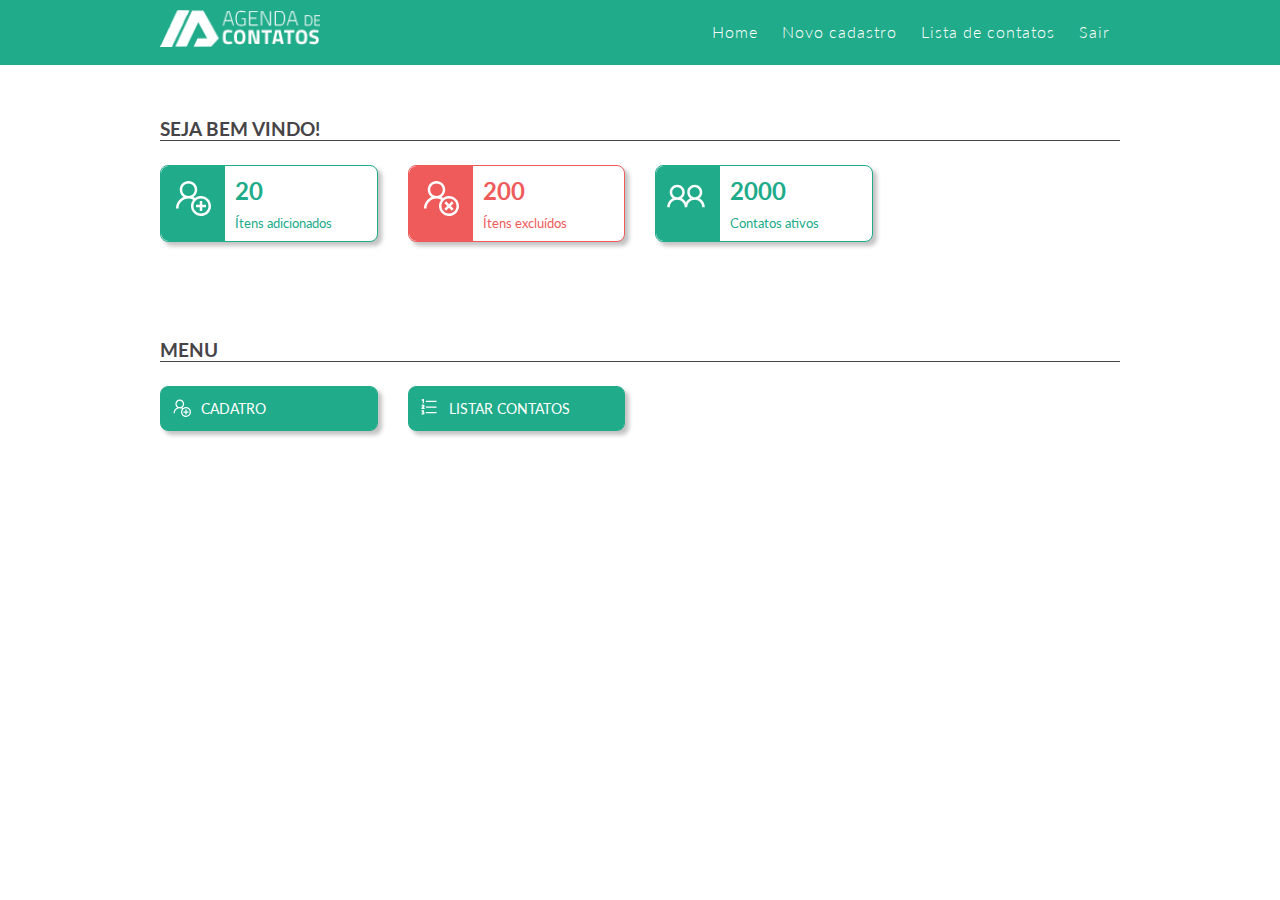
<file: assets/index.html>
<!doctype html>
<html language="pt-br">
	<meta http-equiv="X-UA-Compatible" content="IE=edge">
	<meta charset="utf-8">
	<thead>
		<title>mjailton</title>
		<meta name="viewport" content="width=device-width, initial-scale=1">
		<link rel="stylesheet" href="js/datatables/css/jquery.dataTables.min.css">
		<link rel="stylesheet" href="js/datatables/css/responsive.dataTables.min.css">
		<link rel="stylesheet" href="js/datatables/css/style_dataTable.css">
		<link rel="stylesheet" type="text/css" href="css/auxiliar.css">
		<link rel="stylesheet" href="css/grade.css">
		<link rel="stylesheet" href="css/style.css">
		<!--font icones-->
		<link rel="stylesheet" href="https://use.fontawesome.com/releases/v5.6.3/css/all.css" integrity="sha384-UHRtZLI+pbxtHCWp1t77Bi1L4ZtiqrqD80Kn4Z8NTSRyMA2Fd33n5dQ8lWUE00s/" crossorigin="anonymous">
		
		<script src="js/jquery.min.js"></script>
	</thead>
	<body>
		<header class="topo">
			<div class="conteudo">
				<a href="" class="mobmenu fas fa-bars"></a>
				<a href="index.html" class="logo"><img src="img/logo.png"></a>
				<nav class="menu">
					<ul>
						<li><a href="index.html">Home</a></li>
						<li><a href="cadastro.html">Novo cadastro</a></li>
						<li><a href="lista.html">Lista de contatos</a></li>
						<li><a href="">Sair</a></li>
					</ul>
				</nav>
			</div>
		</header>
		<div class="conteudo">
			<section class="caixa">
				<div class="base-home mt-4 pb-4">
					<div class="grade-home">
					<div class="rows">
						<div class="col-12"><h2 class="titulo">SEJA BEM VINDO!</h2></div>
						<div class="col-3 mb-3">
							<article class="cx-home">
								<div class="cx-body">
									<i><img src="img/icons8_add-user.svg"></i>
									<div>
										<strong>20</strong>
										<small>Ítens adicionados</small>
									</div>
								</div>
							</article>
						</div>
						<div class="col-3 mb-3">
							<article class="cx-home excluido">
								<div class="cx-body">
									<i><img src="img/icons8_remove-user.svg"></i>
									<div>
										<strong>200</strong>
										<small>Ítens excluídos</small>
									</div>
								</div>
							</article>
						</div>
					
						<div class="col-3 mb-3">
							<article class="cx-home">
								<div class="cx-body">
									<i><img src="img/icons8_group.svg"></i>
									<div>
									<strong>2000</strong>
									<small>Contatos ativos</small>
									</div>
								</div>
							</article>
						</div>
						<div class="col-12 mt-5 pt-4"><h2 class="titulo">MENU</h2></div>
						<div class="col-3 mb-3">
							<article class="cx-home">
								<a href="cadastro.html" class="btn cx-body">
									<i><img src="img/icons8_add-user.svg"></i>
									<div>cadatro</div>
								</a>
							</article>
						</div>
						<div class="col-3 mb-3">
							<article class="cx-home">
								<a href="lista.html" class="btn cx-body">
									<i><img src="img/icons8_numbered-list.svg"></i>
									<div>Listar contatos</div>
								</a>
							</article>
						</div>
					</div>
					</div>
					
				</div>
			</section>
		</div>
		
	<!---->
		<script src="js/jquery-ui.js"></script>
		<script src="js/datatables/js/jquery.dataTables.min.js"></script>
		<script src="js/datatables/js/dataTables.responsive.min.js"></script>
		<script src="js/js.js"></script>
		<script src="js/componentes/js_modal.js"></script>
		<script src="js/componentes/js_data_table.js"></script>
	</body>
</html>
</file>
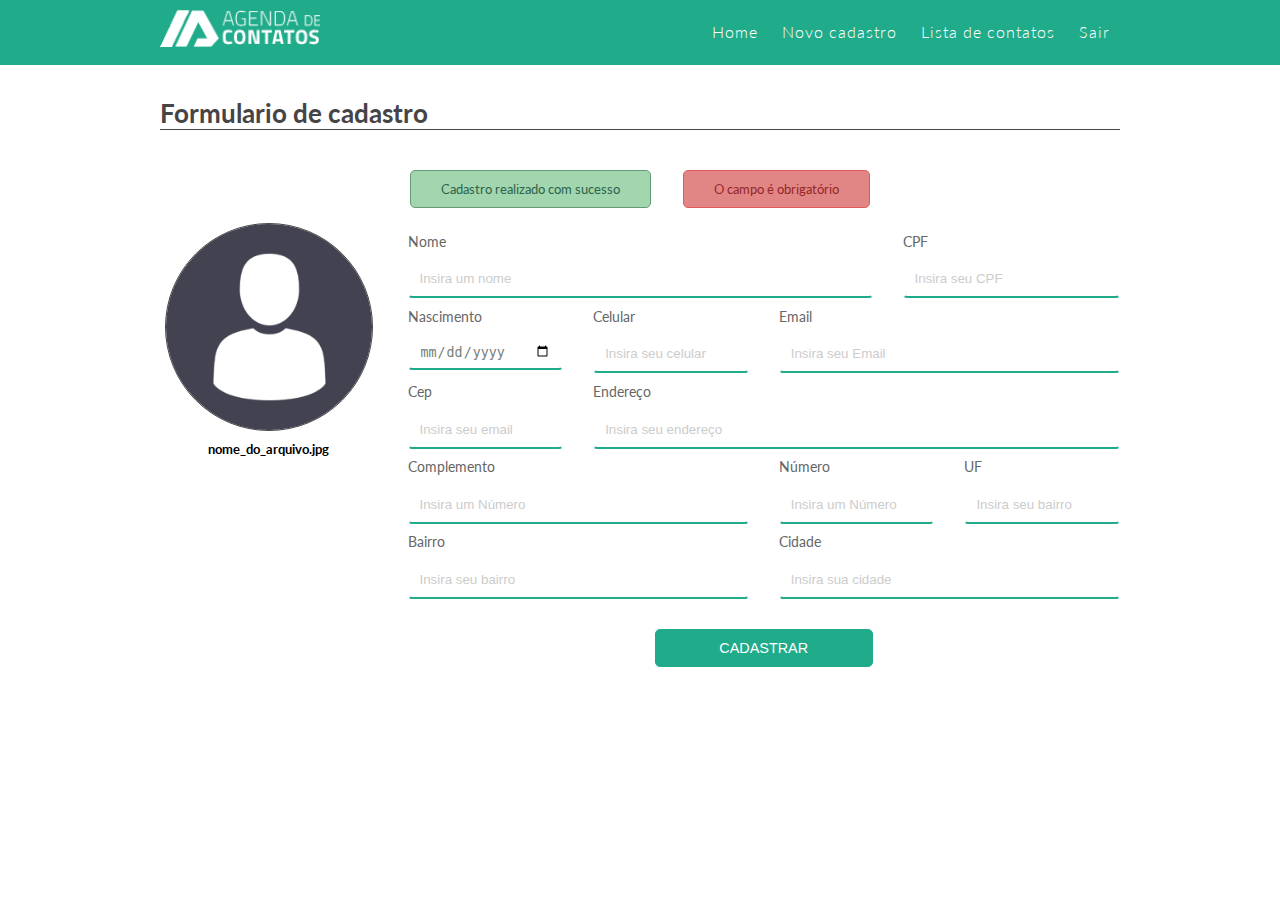
<file: assets/cadastro.html>
<!doctype html>
<html language="pt-br">
	<meta http-equiv="X-UA-Compatible" content="IE=edge">
	<meta charset="utf-8">
	<thead>
		<title>mjailton</title>
		<meta name="viewport" content="width=device-width, initial-scale=1">
		<link rel="stylesheet" href="js/datatables/css/jquery.dataTables.min.css">
		<link rel="stylesheet" href="js/datatables/css/responsive.dataTables.min.css">
		<link rel="stylesheet" href="js/datatables/css/style_dataTable.css">
		<link rel="stylesheet" type="text/css" href="css/auxiliar.css">
		<link rel="stylesheet" href="css/grade.css">
		<link rel="stylesheet" href="css/style.css">
		<!--font icones-->
		<link rel="stylesheet" href="https://use.fontawesome.com/releases/v5.6.3/css/all.css" integrity="sha384-UHRtZLI+pbxtHCWp1t77Bi1L4ZtiqrqD80Kn4Z8NTSRyMA2Fd33n5dQ8lWUE00s/" crossorigin="anonymous">
		
		<script src="js/jquery.min.js"></script>
	</thead>
	<body>
		<header class="topo">
			<div class="conteudo">
				<a href="" class="mobmenu fas fa-bars"></a>
				<a href="index.html" class="logo"><img src="img/logo.png"></a>
				<nav class="menu">
					<ul>
						<li><a href="index.html">Home</a></li>
						<li><a href="cadastro.html">Novo cadastro</a></li>
						<li><a href="lista.html">Lista de contatos</a></li>
						<li><a href="">Sair</a></li>
					</ul>
				</nav>
			</div>
		</header>
		
		<div class="conteudo">
			<section class="mt-4">
				<div class="titulo h5 mb-0"><h2>Formulario de cadastro</h2></div>
				<div class="base-form">
					<div class="caixa-form">
						<form action="" method="POST">				
							<div class="rows">
								<div class="col-12 d-flex text-justify-center">
									<span href="" class="msg msg-verde mx-3"><i class="fas fa-check"></i> Cadastro realizado com sucesso <a href="javascrip:;" onclick="fecharMsg()" class="fas fa-times float-right"></a></span>
									<span href="" class="msg msg-vermelho mx-3"><i class="fas fa-exclamation-triangle"></i> O campo é obrigatório <a href="javascript:;" onclick="fecharMsg()" class="fas fa-times float-right"></a></span>
				
								</div>				
							</div>				
							<div class="rows msg-form">	
							  <div class="col-3 position-relative">									
									<img src="img/img-usuario.png" class="img-fluido foto">
									<div  class="foto-file">
										<input type="file" id="editarFoto"><label for="editarFoto"><span>Editar foto</span></label>
									</div>
									<small class="d-block text-center pt-1 pb-2"><b>nome_do_arquivo.jpg</b></small>
								</div>
								
								<div class="col-9">
								<div class="rows">
									<div class="col-8">
										<label>Nome</label>
										<input name="cliente" value="" type="text" placeholder="Insira um nome" class="form-campo">
									</div>
								<div class="col-4">
									<label>CPF</label>
									<input name="cpf" value="" type="text" placeholder="Insira seu CPF" class="form-campo">
								</div>									
									<div class="col-3">
										<label>Nascimento</label>
										<input name="nascimento" value="" type="date" placeholder="Insira seu nascimento" class="form-campo">
									</div>							
													
								<div class="col-3">
									<label>Celular</label>
									<input name="celular" value="" type="text" placeholder="Insira seu celular" class="form-campo">
								</div>
									
									<div class="col-6">
										<label>Email</label>
										<input name="cep" value="" type="text" placeholder="Insira seu Email" class="form-campo">
									</div>
									<div class="col-3">
										<label>Cep</label>
										<input name="cep" value="" type="text" placeholder="Insira seu email" class="form-campo">
									</div>
									
									<div class="col-9">				
										<label>Endereço</label>
										<input name="endereco" value="" type="text" placeholder="Insira seu endereço" class="form-campo">
									</div>
									<div class="col-6">
									<label>Complemento</label>
									<input name="complemento" value="" type="text" placeholder="Insira um Número" class="form-campo">	
								</div>
								<div class="col-3">
									<label>Número</label>
									<input name="numero" value="" type="text" placeholder="Insira um Número" class="form-campo">	
								</div>
								
									<div class="col-3">
										<label>UF</label>
										<input name="bairro" value="" type="text" placeholder="Insira seu bairro" class="form-campo">						
									</div>
								<div class="col-6">
									<label>Bairro</label>
									<input name="bairro" value="" type="text" placeholder="Insira seu bairro" class="form-campo">
								</div>
									
								<div class="col-6">
									<label>Cidade</label>
									<input name="cidade" value="" type="text" placeholder="Insira sua cidade" class="form-campo">	
								</div>		
														
																
								
								<div class="col-4 m-auto">
									<input type="hidden" name="id_cliente" value="" />
									<input type="submit" value="Cadastrar" class="btn btn-verde width-100">
								</div>
								
								</div>
								</div>
								
						</form>
					</div>
				</div>
				</div>
				</div>
				</div>
		
		<!---->
		<script src="js/jquery-ui.js"></script>
		<script src="js/datatables/js/jquery.dataTables.min.js"></script>
		<script src="js/datatables/js/dataTables.responsive.min.js"></script>
		<script src="js/js.js"></script>
		<script src="js/componentes/js_modal.js"></script>
		<script src="js/componentes/js_data_table.js"></script>
	</body>
</html>
</file>
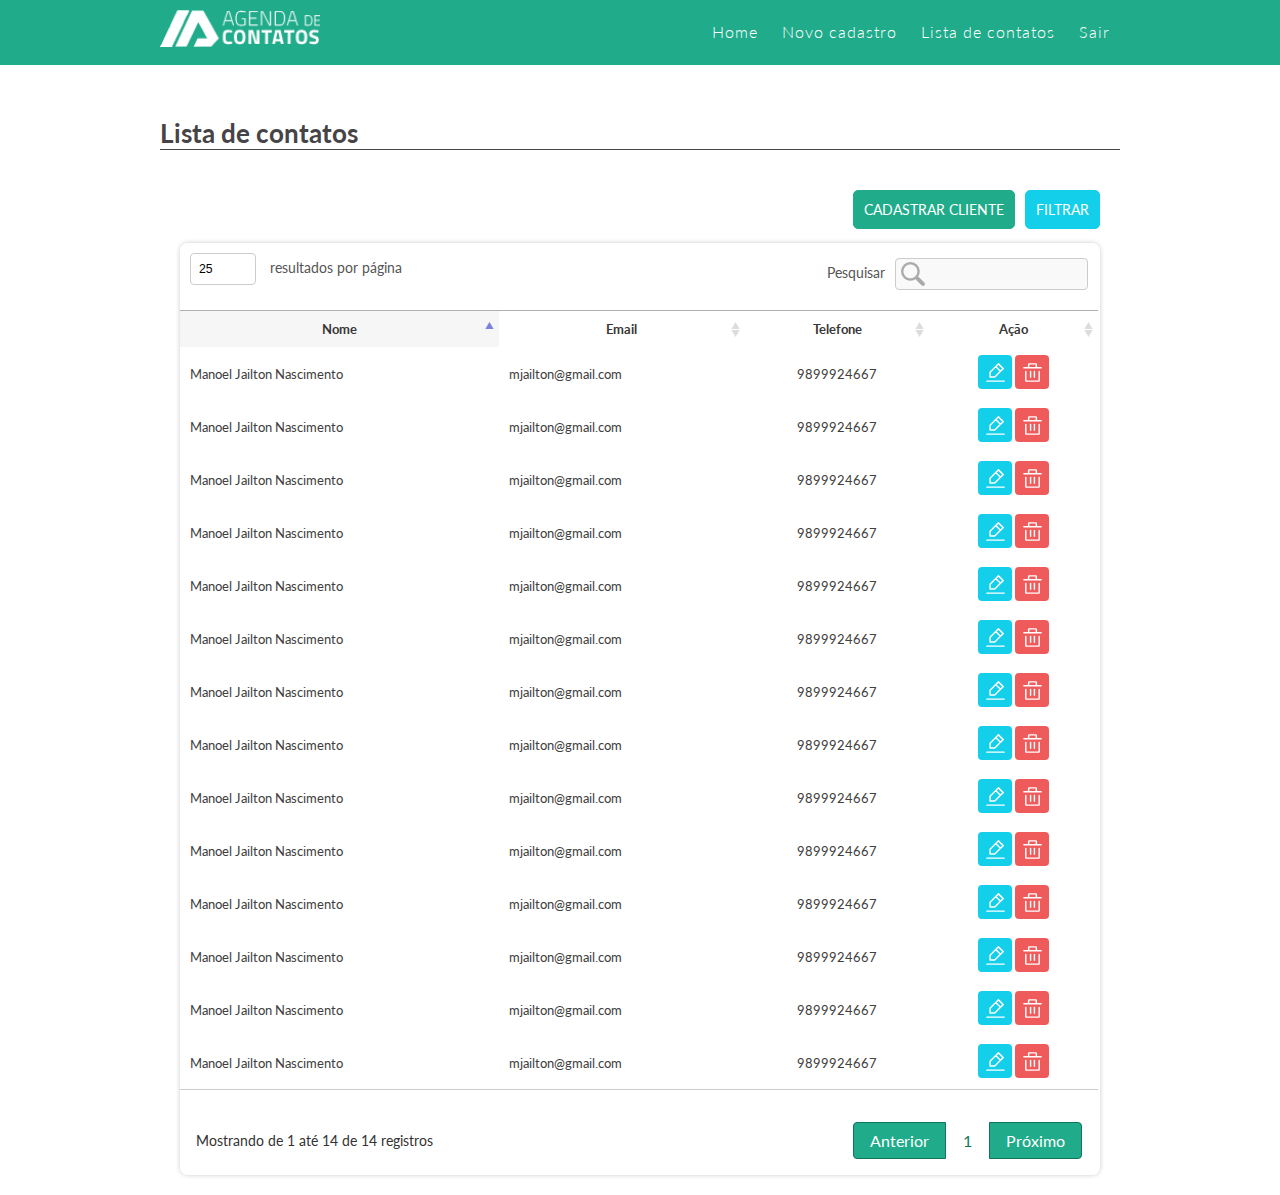
<file: assets/lista.html>
<!doctype html>
<html language="pt-br">
	<meta http-equiv="X-UA-Compatible" content="IE=edge">
	<meta charset="utf-8">
	<thead>
		<title>mjailton</title>
		<meta name="viewport" content="width=device-width, initial-scale=1">
		<link rel="stylesheet" href="js/datatables/css/jquery.dataTables.min.css">
		<link rel="stylesheet" href="js/datatables/css/responsive.dataTables.min.css">
		<link rel="stylesheet" href="js/datatables/css/style_dataTable.css">
		<link rel="stylesheet" type="text/css" href="css/auxiliar.css">
		<link rel="stylesheet" href="css/grade.css">
		<link rel="stylesheet" href="css/style.css">
		<!--font icones-->
		<link rel="stylesheet" href="https://use.fontawesome.com/releases/v5.6.3/css/all.css" integrity="sha384-UHRtZLI+pbxtHCWp1t77Bi1L4ZtiqrqD80Kn4Z8NTSRyMA2Fd33n5dQ8lWUE00s/" crossorigin="anonymous">
		
		<script src="js/jquery.min.js"></script>
	</thead>
	<body>
		<header class="topo">
			<div class="conteudo">
				<a href="" class="mobmenu fas fa-bars"></a>
				<a href="index.html" class="logo"><img src="img/logo.png"></a>
				<nav class="menu">
					<ul>
						<li><a href="index.html">Home</a></li>
						<li><a href="cadastro.html">Novo cadastro</a></li>
						<li><a href="lista.html">Lista de contatos</a></li>
						<li><a href="">Sair</a></li>
					</ul>
				</nav>
			</div>
		</header>
		
		<div class="conteudo">
			<section class="caixa mt-4">
				<div class="titulo h5 mb-0"> <h2>Lista de contatos</h2></div>
				<div class="base-lista">
					<div>
						<div class="text-end d-flex">
							<a href="cadastro.html" class="btn btn-verde d-inline-block mb-2 mx-1"><i class="fas fa fa-plus-circle" aria-hidden="true"></i> Cadastrar cliente</a>
							<a href="" class="btn btn-azul d-inline-block mb-2 filtro"><i class="fas fa fa-filter" aria-hidden="true"></i> Filtrar</a>
						</div>
					</div>
					<div class="lst mostraFiltro" style="">
						<form action="" method="">
						<div class="rows">
								<div class="col-4">
									<select name="txt_id_empresa">
										<option selected>Selecione o valor...</option>
										<option value="1">Código</option>
										<option value="2">Nome</option>
										<option value="3">Email</option>
										<option value="4">Cidade</option>
										<option value="5">Site</option>
										<option value="6">Fone</option>
									</select>
								</div>
								<div class="col-6">
									<input type="text"  name="" placeholder="Valor da pesquisar..." >
								</div>
								<div class="col-2">
									<input type="submit" class="btn btn-azul" value="pesquisar">
								</div>
						</div>
						</form>
					</div>
						
				<div class="tabela-responsiva tabela">
					<table width="100%" border="0" cellspacing="0" cellpadding="0" id="dataTable">
						<thead> 
						  <tr>
							<th align="left">Nome</th>
							<th align="left">Email</th>
							<th align="center">Telefone</th>
							<th align="center">Ação</th>
						  </tr>
						</thead> 
						<tbody>
							<tr>
								<td>Manoel Jailton Nascimento</td>
								<td>mjailton@gmail.com</td>
								<td align="center">9899924667</td>
								<td align="center">
									<a href="formulario.html" class="btn btn-editar" title="Editar"></a>
									<a href="formulario.html" class="btn btn-exlcuir" title="excluir"></a>
								</td>
							</tr>
							<tr>
								<td>Manoel Jailton Nascimento</td>
								<td>mjailton@gmail.com</td>
								<td align="center">9899924667</td>
								<td align="center">
									<a href="formulario.html" class="btn btn-editar" title="Editar"></a>
									<a href="formulario.html" class="btn btn-exlcuir" title="excluir"></a>
								</td>
							</tr>	
							<tr>
								<td>Manoel Jailton Nascimento</td>
								<td>mjailton@gmail.com</td>
								<td align="center">9899924667</td>
								<td align="center">
									<a href="formulario.html" class="btn btn-editar" title="Editar"></a>
									<a href="formulario.html" class="btn btn-exlcuir" title="excluir"></a>
								</td>
							</tr>	
							<tr>
								<td>Manoel Jailton Nascimento</td>
								<td>mjailton@gmail.com</td>
								<td align="center">9899924667</td>
								<td align="center">
									<a href="formulario.html" class="btn btn-editar" title="Editar"></a>
									<a href="formulario.html" class="btn btn-exlcuir" title="excluir"></a>
								</td>
							</tr>	
							<tr>
								<td>Manoel Jailton Nascimento</td>
								<td>mjailton@gmail.com</td>
								<td align="center">9899924667</td>
								<td align="center">
									<a href="formulario.html" class="btn btn-editar" title="Editar"></a>
									<a href="formulario.html" class="btn btn-exlcuir" title="excluir"></a>
								</td>
							</tr>	
							<tr>
								<td>Manoel Jailton Nascimento</td>
								<td>mjailton@gmail.com</td>
								<td align="center">9899924667</td>
								<td align="center">
									<a href="formulario.html" class="btn btn-editar" title="Editar"></a>
									<a href="formulario.html" class="btn btn-exlcuir" title="excluir"></a>
								</td>
							</tr>	
							<tr>
								<td>Manoel Jailton Nascimento</td>
								<td>mjailton@gmail.com</td>
								<td align="center">9899924667</td>
								<td align="center">
									<a href="formulario.html" class="btn btn-editar" title="Editar"></a>
									<a href="formulario.html" class="btn btn-exlcuir" title="excluir"></a>
								</td>
							</tr>	
							<tr>
								<td>Manoel Jailton Nascimento</td>
								<td>mjailton@gmail.com</td>
								<td align="center">9899924667</td>
								<td align="center">
									<a href="formulario.html" class="btn btn-editar" title="Editar"></a>
									<a href="formulario.html" class="btn btn-exlcuir" title="excluir"></a>
								</td>
							</tr>	
							<tr>
								<td>Manoel Jailton Nascimento</td>
								<td>mjailton@gmail.com</td>
								<td align="center">9899924667</td>
								<td align="center">
									<a href="formulario.html" class="btn btn-editar" title="Editar"></a>
									<a href="formulario.html" class="btn btn-exlcuir" title="excluir"></a>
								</td>
							</tr>	
							<tr>
								<td>Manoel Jailton Nascimento</td>
								<td>mjailton@gmail.com</td>
								<td align="center">9899924667</td>
								<td align="center">
									<a href="formulario.html" class="btn btn-editar" title="Editar"></a>
									<a href="formulario.html" class="btn btn-exlcuir" title="excluir"></a>
								</td>
							</tr>	
							<tr>
								<td>Manoel Jailton Nascimento</td>
								<td>mjailton@gmail.com</td>
								<td align="center">9899924667</td>
								<td align="center">
									<a href="formulario.html" class="btn btn-editar" title="Editar"></a>
									<a href="formulario.html" class="btn btn-exlcuir" title="excluir"></a>
								</td>
							</tr>	
							<tr>
								<td>Manoel Jailton Nascimento</td>
								<td>mjailton@gmail.com</td>
								<td align="center">9899924667</td>
								<td align="center">
									<a href="formulario.html" class="btn btn-editar" title="Editar"></a>
									<a href="formulario.html" class="btn btn-exlcuir" title="excluir"></a>
								</td>
							</tr>	
							<tr>
								<td>Manoel Jailton Nascimento</td>
								<td>mjailton@gmail.com</td>
								<td align="center">9899924667</td>
								<td align="center">
									<a href="formulario.html" class="btn btn-editar" title="Editar"></a>
									<a href="formulario.html" class="btn btn-exlcuir" title="excluir"></a>
								</td>
							</tr>	
							<tr>
								<td>Manoel Jailton Nascimento</td>
								<td>mjailton@gmail.com</td>
								<td align="center">9899924667</td>
								<td align="center">
									<a href="formulario.html" class="btn btn-editar" title="Editar"></a>
									<a href="formulario.html" class="btn btn-exlcuir" title="excluir"></a>
								</td>
							</tr>					
						</tbody> 
					</table>
					</div>
								
					</div>
				</div>
			</section>
		</div>
		
		<!---->
		<script src="js/jquery-ui.js"></script>
		<script src="js/datatables/js/jquery.dataTables.min.js"></script>
		<script src="js/datatables/js/dataTables.responsive.min.js"></script>
		<script src="js/js.js"></script>
		<script src="js/componentes/js_modal.js"></script>
		<script src="js/componentes/js_data_table.js"></script>
	</body>
</html>
</file>
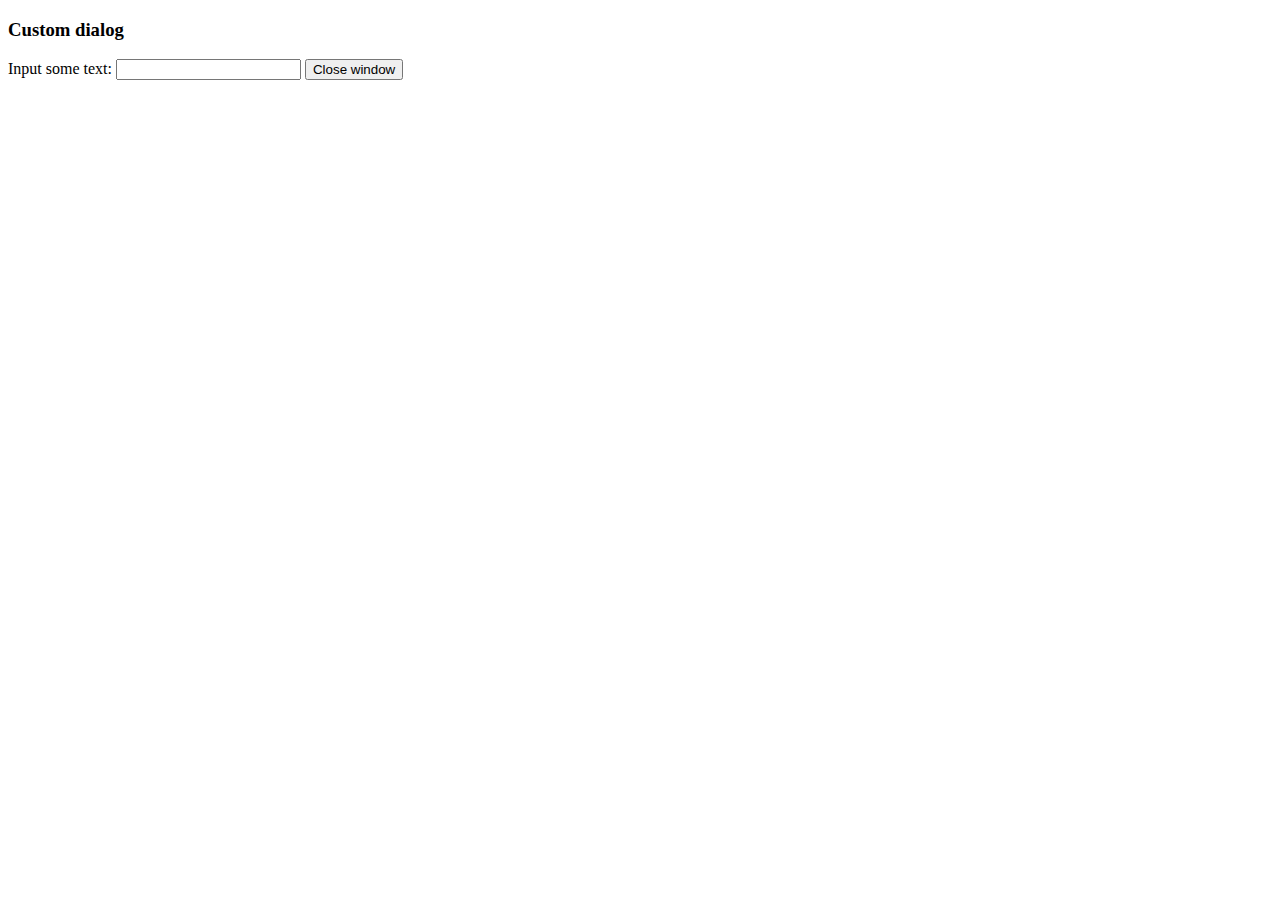
<file: assets/js/tinymce/plugins/example/dialog.html>
<!DOCTYPE html>
<html>
<body>
	<h3>Custom dialog</h3>
	Input some text: <input id="content">
	<button onclick="top.tinymce.activeEditor.windowManager.getWindows()[0].close();">Close window</button>
</body>
</html>
</file>
<file: assets/js/datatables/css/style_dataTable.css>
.dataTables_wrapper {
  width: calc(100% - 2px) !important;
  margin-top:0rem;
  border:solid 1px #ddd;
  border-radius:4px;
  background: linear-gradient(45deg, #f5f2f2, #fff);
}
table.dataTable thead th, table.dataTable tfoot th {
  text-align: center;border-bottom: 1px solid #b0b0b0;border-top: 1px solid #b0b0b0;    color: #393737;
      font-size: .8rem;
}
table.dataTable tfoot th{background-color:#f1f1f1}
.dataTables_length {
	max-width:100%;
  font-size: 0.875em;
  color: #555555 !important;
  margin-bottom: 20px;
   margin-top: 10px;
    margin-left: 10px;
}
.dataTables_length select {
  -webkit-appearance: none;
  -moz-appearance: none;
  appearance: none;
  font-size: 0.875em;
  -webkit-border-radius: 4px;
  -moz-border-radius: 4px;
  border-radius: 4px;
  min-width: 66px !important;
  max-width:100%;
  color: #000000;
  padding: 8px;
  background: #ffffff;
  border: 1px solid #cccccc;
  resize: none;
  outline: none;
  /*background-image: url("../images/selectarrow.png");*/
  background-position: right 15px center;
  background-repeat: no-repeat;
  background-size: auto 20%;
  margin-right: 10px;
}
.dataTables_filter {
	max-width:100%;
  font-size: 0.875em;
  margin-bottom: 20px;
  color: #555555 !important;  
  margin-top: 15px;
  margin-right: 10px;
}
.dataTables_wrapper .dataTables_filter input {
  max-width:100%;
  -webkit-appearance: none;
  -moz-appearance: none;
  appearance: none;
  font-size: 0.875em;
  -webkit-border-radius: 4px;
  -moz-border-radius: 4px;
  border-radius: 4px;
  color: #000000;
  padding: 8px;
  background: #f9f9f9 url(../images/ico-busca.png) no-repeat;
  border: 1px solid #cccccc;
  resize: none;
  outline: none;
  margin-left: 10px;
  padding-left: 25px;
  background-position-x: 5px;
    background-position-y: 3px;
}
/*
table.dataTable.display tbody tr.odd>.sorting_1, table.dataTable.order-column.stripe tbody tr.odd>.sorting_1 {
    background-color: #f1f1f1!important;
}
table.dataTable thead .sorting,table.dataTable thead .sorting_asc {
    background-color: #f1f1f1!important;
}
*/
table.dataTable thead .sorting,table.dataTable thead .sorting_asc{
	font-size:.8rem;
}
table.dataTable tbody th, table.dataTable tbody td {
    padding: 8px 10px;
	font-size:.8rem
}
table.dataTable tbody tr {
    background:#fff
}
table.dataTable tbody tr:nth-of-type(2n+0){
    background:#eee
}


table.dataTable tbody tr.odd>.sorting_1{ background-color: #eeeeee73!important;}
table.dataTable thead .sorting_asc {background-color: #f1f1f1!important;}

table.dataTable tbody th .btn, table.dataTable tbody td .btn {
       padding: 6px 7px!important;
    font-size: .7rem!important;
    border-radius: 4px!important;
}
table.dataTable thead .sorting {
    background-image: url(../images/sort_both.png)!important;
}
.dataTables_wrapper .dataTables_paginate {
    float: right;
    text-align: right;
    padding-top: 1em;
    padding-bottom: 1rem;
    padding-right: 1rem;
}
.dataTables_wrapper .dataTables_info{	
    padding-top: 1.8em;
    padding-bottom: 1rem;
    padding-left: 1rem;
	font-size:.9rem
}
/*pagina��o*/
.dataTables_wrapper .dataTables_paginate .paginate_button.current {
    color: #444 !important;
    border:solid 1px transparent!important;
    background:none!important;
}
.dataTables_wrapper .dataTables_paginate .paginate_button:hover {
    color:#444!important;
    border: 1px solid transparent!important;
    background:#b7bac3!important
}
.dataTables_wrapper .dataTables_paginate .paginate_button.disabled,.dataTables_wrapper .dataTables_paginate .paginate_button
{ background:#eaeaea;   border: 1px solid rgba(0, 0, 0, 0.22)!important;border-radius:0}
.dataTables_wrapper .dataTables_paginate .paginate_button{margin-left:0!important}
.dataTables_wrapper .dataTables_paginate .paginate_button.next{border-radius: 0 4px 4px 0}
.dataTables_wrapper .dataTables_paginate .paginate_button.disabled:first-child{border-radius:4px 0 0 4px}
.dataTables_wrapper .dataTables_paginate .paginate_button.disabled:last-child{border-radius:0 4px 4px 0}
.dataTables_wrapper .dataTables_paginate .paginate_button.previous{border-radius:4px 0 0 4px}
/*.dataTables_wrapper .dataTables_paginate .paginate_button:last-child{border-radius:0 4px 4px 0}*/
.dataTables_wrapper .dataTables_paginate .paginate_button.current:hover{background:none!important;cursor:default}
</file>
<file: assets/css/auxiliar.css>
a{text-decoration:none}
a:hover{text-decoration:none!important}
/*disposição*/
.text-center{text-align:center!important;}
.d-block{display:block!important;}
.d-inline-block{display:inline-block!important;}
.d-none{display:none!important;}
.d-table{display:table!important;}
.d-flex{display:flex!important;}

.align-items-center{align-items: center;}

.float-left{float:left;}
.float-right{float:right;}
.float-none{float:none;}

.text-uppercase{text-transform:uppercase!important}

/*margens*/
.m-auto{margin:0 auto!important;}

.m-5{margin:3rem!important;}
.m-4{margin:2rem!important;}
.m-3{margin:1rem!important;}
.m-2{margin:.9rem!important;}
.m-1{margin:.6rem!important;}
.m-0{margin:0!important;}

.mt-5,.my-5{margin-top:3rem!important;}
.mb-5,.my-5{margin-bottom:3rem!important;}

.mt-4,.my-4{margin-top:2rem!important;}
.mb-4,.my-4{margin-bottom:2rem!important;}

.mt-3,.my-3{margin-top:1rem!important;}
.mb-3,.my-3{margin-bottom:1rem!important;}

.mt-2,.my-2{margin-top:.9rem!important;}
.mb-2,.my-2{margin-bottom:.9rem!important;}

.mt-1,.my-1{margin-top:.6rem!important;}
.mb-1,.my-1{margin-bottom:.6rem!important;}

.mt-0,.my-0{margin-top:0!important;}
.mb-0,.my-0{margin-bottom:0!important;}


.ml-5,.mx-5{margin-left:3rem!important;}
.mr-5,.mx-5{margin-right:3rem!important;}

.ml-4,.mx-4{margin-left:2rem!important;}
.mr-4,.mx-4{margin-right:2rem!important;}

.ml-3,.mx-3{margin-left:1rem!important;}
.mr-3,.mx-3{margin-right:1rem!important;}

.ml-2,.mx-2{margin-left:.9rem!important;}
.mr-2,.mx-2{margin-right:.9rem!important;}

.ml-1,.mx-1{margin-left:.6rem!important;}
.mr-1,.mx-1{margin-right:.6rem!important;}

.ml-0,.mx-0{margin-left:0!important;}
.mr-0,.mx-0{margin-right:0!important;}




/*paddign*/
.p-5{padding:3rem!important}
.p-4{padding:2rem!important;}
.p-3{padding:1rem!important;}
.p-2{padding:.9rem!important;}
.p-1{padding:.6rem!important;}
.p-0{padding:0!important;}

.pt-5,.py-5{padding-top:3rem!important}
.pb-5,.py-5{padding-bottom:3rem!important}

.pt-4,.py-4{padding-top:2rem!important;}
.pb-4,.py-4{padding-bottom:2rem!important;}

.pt-3,.py-3{padding-top:1rem!important;}
.pb-3,.py-3{padding-bottom:1rem!important;}

.pt-2,.py-2{padding-top:.9rem!important;}
.pb-2,.py-2{padding-bottom:.9rem!important;}

.pt-1,.py-1{padding-top:.6rem!important;}
.pb-1,.py-1{padding-bottom:.6rem!important;}

.pb-0,.py-0{padding-bottom:0!important;}
.pt-0,.py-0{padding-top:0!important;}


.pl-5,.px-5{padding-left:3rem!important}
.pr-5,.px-5{padding-right:3rem!important}

.pl-4,.px-4{padding-left:2rem!important;}
.pr-4,.px-4{padding-right:2rem!important;}

.pl-3,.px-3{padding-left:1rem!important;}
.pr-3,.px-3{padding-right:1rem!important;}

.pl-2,.px-2{padding-left:.9rem!important;}
.pr-2,.px-2{padding-right:.9rem!important;}

.pl-1,.px-1{padding-left:.6rem!important;}
.pl-1,.px-1{padding-right:.6rem!important;}

.pl-0,.px-0{padding-left:0!important;}
.pr-0,.px-0{padding-right:0!important;}

.border-left{border-left:solid 1px #c5ccc9!important}
.border-right{border-right:solid 1px #c5ccc9!important}
.border-top{border-top:solid 1px #c5ccc9!important}
.border-bottom{border-bottom:solid 1px #c5ccc9!important}
.border{border:solid 1px #c5ccc9!important}
.border-0{border:0!important}

/*fonts*/
.h1{font-size:3.1rem!important;margin-bottom:20px;display:block;}
.h2{font-size:2.5rem!important;margin-bottom:20px;display:block}
.h3{font-size:1.8rem!important;margin-bottom:20px;display:block}
.h4{font-size:1.5rem!important;margin-bottom:20px;display:block}
.h5{font-size:1.1rem!important;margin-bottom:20px;display:block}
.h6{font-size:.9rem!important;margin-bottom:20px;display:block}

.grande-font{font-size:4rem}
.medio-font{font-size:3rem}
.pequeno-font{font-size:2rem}
.minimo-font{font-size:1.2rem}

.text-center{text-align:center!important;}
.text-left{text-align:left!important;}
.text-right{text-align:right!important;}
.text-end{justify-content: flex-end!important;}
.text-between{justify-content: space-between;}
.text-justify-center{justify-content: center;}

/*links*/
.link-azul{color:#3aa6ea!important;text-decoration:none}
.link-azul:hover{color:#57abe0!important;text-decoration:underline}
.link-vermelho{color:#FF7373!important;text-decoration:none}
.link-vermelho:hover{color:#fb9090!important;text-decoration:underline}
.link-verde{color:#00D9A3!important;text-decoration:none}
.link-verde:hover{color:#59e4c2!important;text-decoration:underline}
.link-roxo{color:#4968D1!important;text-decoration:none}
.link-roxo:hover{color:#8ba2ef!important;text-decoration:underline}

/*text-color*/
.text-azul{color:#3aa6ea!important;text-decoration:none}
.text-vermelho{color:#FF7373!important;text-decoration:none}
.text-verde{color:#15c756!important;text-decoration:none}
.text-roxo{color:#4968D1!important;text-decoration:none}
.text-branco{color:#ffffff!important;text-decoration:none}
.text-amarelo{color:#fbd461!important;text-decoration:none}
.text-laranja{color:#ff8100!important;text-decoration:none}

/*posição*/
.position-relative{position:relative!important;}
.position-absolute{position:absolute!important;}
.position-fixed{position:fixed!important;}
.position-normal{position:normal!important;}
.position-inherit{position:inherit!important;}

/*cantos arredondados*/
.radius-circulo{border-radius:50%;overflow:hidden}
.radius-4{border-radius:4px!important;}
.border-radius-ty{border-radius:0 .5rem .5rem 0!important;}
.border-radius-tx{border-radius:0 0 .5rem .5rem!important;}
.border-radius-4{border-radius:4px!important;}
.border-radius-0{border-radius:0!important;}
/*largura*/
.width-100{width:100%!important;}
.width-50{width:50%!important;}
.width-30{width:30%!important;}

/*botoes*/
.btn{
	display: block;
    padding: 10px;
    border:0;
    border-radius: 5px;
    color: #fff;
    text-align: center;
    text-transform: uppercase;
    text-decoration: none;
    background:#41d07b!important;
	transition:all .4s;
	font-size: .9rem!important;
}
.btn:hover{
	box-shadow:0 0 8px 0 #0000005c!important;
	transition:all .2s;
	cursor:pointer;
}

.btn.btn-vermelho{
    border: solid 1px #FF7373!important;
    background: #FF7373!important;
}
.btn.btn-amarelo{
    border: solid 1px #fbd461!important;
    background: #fbd461!important;
	color:#000!important
}
.btn.btn-laranja{
   border: solid 1px #FF9800!important;
    background: #ff9800!important;
	color:#000!important
}
.btn-roxo{
	background:#7892ea!important;
	border: solid 1px #7892ea!important;
}
.btn-verde{
	background:#20AB8A!important;
	border: solid 1px #20AB8A!important;
}
.btn-azul{
	background:#14CFE9!important;
	border: solid 1px #14CFE9!important;
}
.btn-nulo{
	background:#b3b3b3!important;
	border: solid 1px #b3b3b3!important;
	color:#7f7f7f
}

/*status*/
.status{
	display: table;
    padding: 6px;
    border: solid 1px #56a985;
    border-radius: 4px;
    text-transform: uppercase;
    font-size: .8rem;
    color: green;
}
.status img{margin-right:.3rem}
.status.aguarde{ border: solid 1px #8a8a8a; color: #444; padding: 5px 6px;}

/*.btn-outline*/
.btn-outline-azul{
	background:none!important;
	border: solid 1px #0c8dde;
	color:#0c8dde!important;
}
.btn-outline-vermelho{
	background:none!important;
	border: solid 1px #FF7373;
	color:#FF7373!important;
}
.btn-outline-verde{
	background:none!important;
	border: solid 1px #44b987;
    color: #44b987!important;
}
.btn-outline-roxo{
	background:none!important;
	border: solid 1px #7892ea;
	color:#7892ea!important
}
.btn-outline-amarelo{
	background:none!important;
	border: solid 1px #e8f791;
	color:#e8f791!important
}

/*tamnhos botoes*/
.btn.btn-grande{font-size:1.1rem}
.btn.btn-medio{font-size:1rem}
.btn.btn-pequeno{font-size: .78rem;padding: 6px 10px;}

/*progress*/
progress{
	-webkit-appearance: none;
    height: 16px;
}
progress::-webkit-progress-value { background:#0C99F1; }

progress::-webkit-progress-bar {
   background-color:rgba(0,172,237,0.25); 
}
progress.progress-azul::-webkit-progress-value{background:#0C99F1;}
progress.progress-azul::-webkit-progress-bar{background:#0c99f16e;}

progress.progress-vermelho::-webkit-progress-value{background:#FF7373;}
progress.progress-vermelho::-webkit-progress-bar{background:#ff73737a;}

progress.progress-verde::-webkit-progress-value{background:#00D9A3;}
progress.progress-verde::-webkit-progress-bar{background:#00d9a38a;}

progress.progress-amarelo::-webkit-progress-value{background:yellow;}
progress.progress-amarelo::-webkit-progress-bar{background:#ffff007d;}

/*degrade*/
.caixa-cor{
	background:#3E486B;
	border: solid 1px #1f2438;
}

/*opacidada*/
.opaco{opacity:.8}

/*table*/
.tabela-responsiva{
	display: block;
    width: 100%;
    overflow-x: auto;
    -webkit-overflow-scrolling: touch;
    -ms-overflow-style: -ms-autohiding-scrollbar;
	
	
}
.tabela-responsiva table {
    width: 100%;
    max-width: 100%;
    margin-bottom: 1rem;
    background-color: transparent;
	border:0;
}

.tabela-responsiva td, .tabela-responsiva th {   
    font-size:.85rem
}
.tabela-responsiva td {   
	vertical-align:middle;
}
.tabela-responsiva th {  
	background: #ffffff;
       padding: .9rem .6rem;
    color: #b5b5b5;
}
.tabela-responsiva td {   
	 padding: .6rem;color: #404040;
}
.tabela-responsiva td .btn{   
	 display:inline-block!important;
	 font-size:.6rem!important
}
.tabela-responsiva tr:nth-of-type(2n+0){ background:#fff}
/*.tabela-responsiva tr{ background:#dddddd4f}*/
.rolagem-tabela{
	height:380px;
	overflow-y:scroll
}
.rolagem-290{
	height:290px;
	overflow-y:scroll
}

/*lista*/
.listaProdutos.lista.alt {
	position: absolute!important;
	z-index:1;
}
.listaProdutos.lista.alt ul{
	background:#FFF;
}
.listaProdutos.lista {
	position: initial!important;
    top: 70px!important;
    width: 100%;
    left: 0!important;
}
.listaProdutos.lista ul{
	height:260px;
	overflow-y:auto
}
.listaProdutos {
	position: absolute;
    top: 70px!important;
    width: 100%;
    left: 0!important;
}
.listaProdutos ul {
	margin-right: 15px;
    margin-left: 15px;
    border: solid 1px #556c63;
	border-radius:0 0 4px 4px;
	overflow:hidden;
}
.listaProdutos ul>li {
	display:block;
    background: #fff;
}
.listaProdutos a {
    display: block;
    text-transform: uppercase;
    letter-spacing: 1px;
    font-size: .9em;
    line-height: 23px;
    padding: 6px;
	text-decoration:none;
	color:#404e49
}
.listaProdutos a:hover {
    background:#556c633b
}


/*formularios*/
select.form-campo, 
input[type=file].form-campo{padding:8px 10px}

input[type=date].form-campo, 
input[type=time].form-campo, 
input[type=number].form-campo{padding:7px 10px}
.form-campo{
	width: 100%;
    max-width: 100%;
    padding: 10px;
    display: block;
    border: solid 2px transparent;
    border-bottom: solid 2px #20AB8A;
    color: #75807b;
    background: none;
    border-radius: 4px;
    transition: all .2s;
}
.form-campo::-webkit-input-placeholder{color:#ccc}
.form-campo:focus{
	outline:none;
	box-shadow:inset 0 0 3px 2px #759f8d59;
	transition:all .2s;
	    border: solid 2px #20AB8A;
}
.form-campo.campo-grande{
	padding: 12px 10px!important;
	font-size:1.6rem!important
}
.input-grupo {
    position: relative;
    display: -ms-flexbox;
    display: flex;
    -ms-flex-align: stretch;
    align-items: stretch;
    width: 100%;
}
.input-grupo .form-campo {
    position: relative;
    z-index: 0;
    -ms-flex: 1 1 auto;
    flex: 1 1 auto;
    width: 1%;
    margin-bottom: 0;
}
.input-grupo .form-campo:first-child {    
    border-top-right-radius: 0;
    border-bottom-right-radius: 0;
}
.input-grupo-append .btn {
    border-radius: 0 4px 4px 0;
}
.form-campo.obg{border-color: #f32828db!important;
    box-shadow: inset 0 0 8px #ff000036;
}
}


.text-label{
	display:block;
	padding-bottom: .7em;
    margin-top: .6rem;
	font-size:.8rem;
}
input[type=file],
input[type=date],
input[type=number]{padding: 7px 10px;}


.border-top{border-top:solid 1px #c5ccc9}
.border-left{border-left:solid 1px #c5ccc9}
.border-bottom-dashed{border-bottom:dashed 1px #151515}
.border-top-dashed{border-top:dashed 1px #151515}

/*imagem*/
.img-fluido{max-width:100%;}

/*CUPOM*/
.base-cupom{
	background:#fdf5ab;
	padding:20px 10px;
	color:#1f1f1f;
	/*font-family: 'Cutive', serif;*/
	font-family: 'Share Tech Mono', monospace;
	font-size:.87rem;
	display:block;
	
}
.base-cupom span{
	padding:.2rem 0;
	letter-spacing:-1px
	
}

/*paginacao*/
.paginacao{
	width:auto!important;
	float:auto!important;
	display: -ms-flexbox;
    display: flex;
    padding-left: 0;
    list-style: none;
    border-radius: .25rem;
}
.paginacao li{
	display: -ms-flexbox;
    display: flex;
    padding-left: 0;
    list-style: none;
    border-radius: .25rem;
}
.paginacao .link {
    position: relative;
    display: block;
    padding: .5rem .75rem;
    margin-left: -1px;
    line-height: 1.25;
        color: #7c7e86;
    background-color: #eaeaea;
    border: 1px solid #8f9198;
	text-decoration:none;
	transition:all .4s linear
}
.paginacao li:first-child .link {
	border-radius:7px 0 0 7px;
}
.paginacao li:last-child .link {
	border-radius:0 7px 7px 0;
}
.paginacao li.ativo{
	padding: .5rem .75rem;
	background:none;
    color: #737990;
    border:0;
border-radius:0;
}
.paginacao li a:hover{
	background-color: #b7bac3;
	transition:all .4s linear
}
.paginacao li.ativo a:hover{
	 background: #48afef;
    border-color: #48afef;
}



.msg{
	display: block;
    background: #de6d6d;
    border-radius: 5px;
    padding: 10px;
    border: solid 1px #d74e4e;
    color: #7f2e2e;
    font-weight: 600;
	margin-bottom:15px;
	    padding-right: 30px!important;
		position: relative;
	}
.msg .fa-times{
	position:absolute;
	right:10px;
	top:12px
	}
	
.msg.msg-verde .fa-times{
    color: #4d754d;text-decoration:none;
	font-size:.8rem
}	
.msg.msg-vermelho .fa-times{
    color: #942828;text-decoration:none;
	font-size:.8rem
}
.msg.msg-amarelo .fa-times{
    color: #c77226;text-decoration:none;
	font-size:.8rem
}	
.msg.msg-azul .fa-times{
    color: #206a98;text-decoration:none;
	font-size:.8rem
}	
.msg.msg-verde
 .fa-times:hover,
.msg.msg-vermelho
 .fa-times:hover,
.msg.msg-amarelo
 .fa-times:hover,
.msg.msg-azul
 .fa-times:hover
 {
    opacity:.6
}	

.msg ul,
.msg ol
{
	padding-left:1.8rem;
	padding-top:.8rem;
    border-top:solid 1px #68a3ca;
    margin-top: .5rem;
}
.msg ul li,
.msg ol li
{
	line-height:1.8rem;
	font-size:.9rem
}

.msg.msg-verde{
	background: #a2d6ae;
    border-color: #689a74;
    color: #2e634d;
}
.msg.msg-vermelho{
	background: #e28585;
    border-color: #e05c5c;
    color: #942828;
}
.msg.msg-amarelo{
    background: #f5f0aa;
    border-color: #f1cd79;
    color: #c77226;
}
.msg.msg-azul {
    background: #a7d4f1;
    border-color: #5c9ec7;
    color: #206a98;
}
.msg-form .msg .col-1,
.msg-form .msg .col-2,
.msg-form .msg .col-3,
.msg-form .msg .col-4,
.msg-form .msg .col-5,
.msg-form .msg .col-6,
.msg-form .msg .col-8,
.msg-form .msg .col-9,
.msg-form .msg .col-10,
.msg-form .msg .col-12{position:relative}
/*firmularuo*/
.msg-form .msg {position:absolute;z-index:1;font-weight:300;background:#fff!important;font-size:.84rem;border-style:dashed!important;min-width: 180px;max-width:100%}
.msg-form .msg .fas{font-size:.6rem!important}
.msg-form .msg-vermelho {color: #ea4646;}
/*position*/
.msg.left {left:15px;}
.msg.right {right:15px;}
.msg.bottom {bottom:15px;}
.msg.top {top:15px;}

/*modal*/
.msg-window.window{
	background:none;
	width:460px;
	box-shadow: none;
	    height: 207px;
    overflow: hidden;
}
.msg-window.window .msg{
	
}
.msg-window.window .msg.msg-vermelho {
    background: #f9bfbf;
    border-color: #b96d6d;
    color: #a94e4e;
}
.msg-window.window .msg.msg-amarelo {
    background: #fffcd5;
    border-color: #d28745;
    color: #c77226;
}

/*tabs*/
ul.tabs {
    margin-top: 0px;
    position: relative;
}
ul.tabs li {
   width:auto;
	padding:15px 10px;
	background:#556c63;
	cursor:pointer;
	display:block;
	color:#fff;
	text-align:center;	
	text-transform:uppercase;
	font-size:.85rem;
	float:left;
	margin-left:1px
}
ul.tabs li.current {
    border-bottom: solid 3px #c5ccc9;
    position: relative;
    background: #c5ccc9;
   color:#495d55;
}

.tab-content{
	display: none;
	position:relative;
	top:-3px;
}

.tab-content.current{
	display:inherit;
    width: 100%;
    float: left;    
	background:none;	
	padding:5px 30px;
    border: solid 1px #c5ccc9;
    border-top: solid 3px #c5ccc9;
	border-radius:0 0 5px 5px;
}
.itens-check label{    
	color: #243a2c;
    border-radius: 3px;
    background: #fbd461;
    cursor: pointer;
}
.itens-check input[type=checkbox]{display:none}
.itens-check label:hover{background:#69826c;}
.itens-check input:checked ~ label{background:#759f8d}


/*cchecked*/
.check{
	position:relative;
}
.check label{
	display: inline-block;
    width: 17px;
    height: 17px;
    box-shadow: 0 0 0 2px #0789c1;
    left: 0;
    top: 0;
    border-radius: 3px;
    cursor: pointer;
    background: #0098da38;
    text-align: center;
    vertical-align: middle;
}
.check input[type=checkbox]{
	display:none
}

.check input[type=checkbox]:checked + label:before{
		content:"✔";
		position: relative;
		top: -2px;
		left: auto;
		color: #4b775b;

}
.check.alt label{
    float:left;
}


.caixa-flutuante {
	border: solid 1px #3a3c54;
    left: 0;
    right: 0;
    z-index: 2;
    background: #5c606f;
	position: absolute;
}
.caixa-flutuante li{
	display:block;
	list-style:none;
	padding:8px;
	border-bottom:solid 1px #3a3c54;
}
.caixa-flutuante li:hover{
	background: #555e7d;
}
.caixa-flutuante li a{
	display:block;
	text-decoration:none;
	color:#fff
}


/*janela modal*/
.window.pdv{
	width:500px;
	padding:1rem;
	position:fixed;
	padding:1rem 4rem
}
.window.pdv .fechar{
	position:absolute;
	right:10px;
	top:10px;
}
.window.carregar{	
	width:300px;
	padding:1.8rem 1rem;
	text-align:center;
}
.window.carregar .caixa{	
	border:0
}
.window.carregar .caixa span{	
	display:block;
	padding:10px 0
}

.window.carregar img{	
	display:block;
	margin:0 auto;
}

/*janela modal*/
.window{
	width:800px;
	position:absolute;
	box-shadow:0 0px 8px 0 #fbfbfb70;
	z-index:2;
	display:none;
	background:#FFF;
	border-radius:5px;
}
#fundo_preto{
	background:#00000075;
	position:absolute;
	left:0;
	right:0;
	bottom:0;
	top:0;
	display:none
}
.caixa-embed{
	position:relative;height:0;padding-bottom:54.94%
}
.embed-item{
	position:absolute;width:100%;height:100%;left:0
}
</file>
<file: assets/css/grade.css>
*,::after,::before{
	box-sizing:border-box;
	-webkit-box-sizing:border-box;
	-moz-box-sizing:border-box;
	-o-box-sizing:border-box;
	-ms-box-sizing:border-box;
}

.rows{
	display:flex;
	display:-ms-flex;
	flex-wrap:wrap;
	-ms-flex-wrap:wrap;
	margin-left:-15px;
	margin-right:-15px;
}

.col,.col-1,.col-2,.col-3,.col-4,.col-6,.col-8,.col-9,.col-10,.col-12{
	position:relative;
	width:100%;
	min-height:1px;
	padding-right:15px;
	padding-left:15px;
}

@media(min-width:992px){
	.col{
		flex-basis:0;
		-ms-flex-positive:1;
		flex-grow:1;
		max-width:100%;
	}
	/*equivale a 12 colunas*/
	.col-1{
		max-width:8.333333%;
		ms-flex:0 0 8.333333%;
		flex:0 0 8.333333%;
	}
	/*equivale a 6 colunas*/
	.col-2{
		max-width:16.666667%;
		ms-flex:0 0 16.666667%;
		flex:0 0 16.666667%;
	}
	/*equivale a 4 colunas*/
	.col-3{
		max-width:25%;
		ms-flex:0 0 25%;
		flex:0 0 25%;
	}
	/*equivale a 3 colunas*/
	.col-4{
		max-width:33.333333%;
		ms-flex:0 0 33.333333%;
		flex:0 0 33.333333%;
	}
	/*equivale a 2 colunas*/
	.col-6{
		max-width:50%;
		ms-flex:0 0 50%;
		flex:0 0 50%;
	}
	/*equivale a 8 colunas*/
	.col-8{
		max-width:66.666667%;
		ms-flex:0 0 66.666667%;
		flex:0 0 66.666667%;
	}
	/*equivale a 9 colunas*/
	.col-9{
		max-width:75%;
		ms-flex:0 0 75%;
		flex:0 0 75%;
	}
	/*equivale a 10 colunas*/
	.col-10{
		max-width:83.333333%;
		ms-flex:0 0 83.333333%;
		flex:0 0 83.333333%;
	}
	/*equivale a 12 colunas*/
	.col-12{
		max-width:100%;
		ms-flex:0 0 100%;
		flex:0 0 100%;
	}
}
</file>
<file: assets/css/style.css>
@import url('https://fonts.googleapis.com/css2?family=Lato:wght@300;400;900&display=swap');
*{
	padding:0;
	margin:0;
	box-sizing:border-box;
	-webkit-box-sizing:border-box;
	-moz-box-sizing:border-box;
	-o-box-sizing:border-box;
}

body{font-family: 'Lato', sans-serif; font-size:1em; background: #fff;
}
	a{text-decoration:none;}
	a:hover{text-decoration:underline;}

.mostraCampo{
	position: absolute;
    top: 0;
    bottom: 0;
    background: #fff;
	border-radius: 7px;
	display:none;
	left: 0;
    right: 0;
}
.mostraCampo .caixa{
	border:0;
	padding:1rem 2rem
}
body.base-login{
	background:#20AB8A
}
body.base-login .caixa{
	min-height:auto;
	margin-top:60px;
	background: #fff;
	border-radius:8px;
}
body.base-login .caixa	.senha.text-escuro{color:#333;text-align:center;font-size:.9rem}
body.base-login .caixa h1,
body.base-login .caixa label
{
	color:#333
}
.mostraCampo.bg-login-1{
	position:absolute;
	top:0;
	left:0;
	right:0;
	bottom:0;
	    background: #fff;
		display:none
}
.mostraCampo.bg-login-1 .fechar{
	position:absolute;
	right:20px;
	top:20px;	
}
.mostraCampo.bg-login-1 .fechar:hover{
	color:red;cursor:pointer	
}
.topo{
	width:100%;
	padding:10px 0;
	height:65px;
	background: #20AB8A;
	margin-bottom:20px;
}

.topo .logo{
	width:160px;
	float:left;
}
.topo .logo img{
	width:100%
}
/*centraliza o conteudo do topo
.topo .conteudo{width:100%;padding:0 8%}*/

.topo .menu{
	float:right;
	margin-left:80px;
	padding:12px 0;
}
.topo .menu ul li{
	display:inline-block;
	margin:0 10px;
}
.topo .menu ul li a{
	display:inline-block;
	color:#fff;
	font-size:1em;
	letter-spacing:1px;
	transition:all .4s linear;
	font-weight:300
}
.topo .menu ul li a:hover{
	box-shadow:0 2px 0 0 #fff;
	transition:all .4s linear
}
.topo .menu .ico{
	float:left;
	width:18px;
	height:18px;
	margin-right:8px
}

.topo .busca{
	float:right;
	margin-top:3px;
	position:relative;
}
.topo .busca input{
	width:240px;
	background:#fff;
	padding:10px;
	border-radius:3px;
	border:0;
}
.topo .busca .botao{
	width:auto;
	position:absolute;
	right:-1px;
	top:0;
	bottom:0;
	background:#0069D2 url(../img/ico-lupa.png) center  no-repeat;
	padding:10px 25px;
	font-size:0;
	border-radius:0 3px 3px 0;
	cursor:pointer;
}

/*conteudo centraliza tudo*/
.conteudo{
	width:960px;
	margin:0 auto;
}
.caixa{
	width:100%;
	float:left;
	
}
.base-home{
	width:100%;
	float:left;
	padding:0;
}

.titulo{
	display: block;
    border-bottom: solid 1px #464446;
    color: #464446;
    font-size: 1.2em;
    margin-bottom: 1.5rem;
}
.grade-home .cx-home{
	background:#fff;
	border:solid 1px #20AB8A;
	border-radius:8px;
}
.grade-home .cx-home{
	box-shadow:4px 4px 4px 0 #0000003d;
		-moz-box-shadow:4px 4px 4px 0 #0000003d;
			-ms-box-shadow:4px 4px 4px 0 #0000003d;
				-o-box-shadow:4px 4px 4px 0 #0000003d;
}
.grade-home .cx-home .cx-body{
	display:grid;
	    grid-template-columns: 4rem 9rem;
		    grid-gap: 10px;
}
.grade-home .cx-home .cx-body strong{
	display:block;
	padding:10px 0;
	font-size:1.5rem;
	color: #20AB8A
}
.grade-home .cx-home .cx-body small{
	display:block;
	padding-bottom:10px;
	color: #20AB8A
}
.grade-home .cx-home .cx-body i{
	background: #20AB8A;
    display: inline-block;
    border-radius:8px 0 0 8px;
    padding: 10px;
}

.grade-home .cx-home.excluido{
	border:solid 1px #EF5B5B;
}
.grade-home .cx-home.excluido .cx-body strong,
.grade-home .cx-home.excluido .cx-body small
{
	color: #EF5B5B
}
.grade-home .cx-home.excluido .cx-body i{
	background: #EF5B5B
}
.grade-home .cx-home .cx-body.btn{
		padding: 0!important;
    background: #20ab8a!important;
    border-radius: 6px;
    display: flex;
    grid-template-columns: auto;
    grid-gap: initial;
    align-items: center;
}
.grade-home .cx-home .cx-body.btn img{
	width:20px
}

.tabela{
	box-shadow:0 0 5px 0 #ccc;
	border-radius:8px
}

.tabela-responsiva{	
	display: block;
		width: 100%;
		overflow-x: auto;
		-webkit-overflow-scrolling: touch;
		-ms-overflow-style: -ms-autohiding-scrollbar;
}
.tabela .btn.btn-exlcuir{
	border-radius:40px;
	background:#EF5B5B url(../img/iconoir_trash.svg) no-repeat center!important;
	background-size: 68%!important;
	width: 34px;
    height: 34px;
}
.tabela .btn.btn-editar{
	border-radius:40px;
	background:#14CFE9 url(../img/iconoir_edit.svg) no-repeat center!important;
	background-size: 68%!important;
	width: 34px;
    height: 34px;
}

/*lista de contatos*/
.base-lista{
	width:100%;
	float:left;
	padding:20px;
	margin-top:20px;
}
.base-lista .btn{
	display:inline-block;
}
.base-lista .btn.novo{
	background:#009FD5;
	text-transform:uppercase;
}
.base-lista .lst{
	width: 100%;
    float: left;
    background: #20ab8a;
    border-radius: 5px;
    padding: 15px 20px;
    border: solid 1px #20ab8a;
    margin-bottom: 15px;
	display:none
}

.base-lista .lst select,
.base-lista .lst input{
	width:100%;
	background:#fff;
	padding:10px;
	border-radius:3px;
	border:0;
}
.base-lista .lst select{
	padding:9px;
}
.base-lista .lst input[type=submit]{
	text-transform:uppercase;
}
.base-lista .lst input[type=submit]:hover{
	cursor:pointer;
}

.base-lista  span.itens{
	float:right;
	color:#444;
	text-align:right;
	border:solid 1px #ddd;
	border-radius:5px;
	padding:8px 10px;
	margin-bottom: 10px;
}
.base-lista span.itens b{
	color:#917fe6;
}
.base-lista .ico-list{
	width:20px;
	height:20px;
	content:url(../img/ico-list-min2.png);
	display:inline-block;
	margin-right:10px;
	position:relative;
	top:3px;
}

.nao-encontrado{
	color:#df4848;
	text-transform:uppercase;
}

.nao-encontrado:before{
	content:url(../img/error2.png);
	margin-right:5px;
}

/*paginacao*/
.paginacao{
	width:100%;
	float:left;
	margin-top:20px;
	margin-bottom:20px;
}
.paginacao span{
	float:left;
}
.paginacao span p{
	color:#4f4f4f;
	margin-top: 10px;
}
.paginacao ul{
	float:right;
}
.paginacao ul li{
	display:inline-block;
	margin:0;
	float:left;
	border:solid 1px #ddd;
}
.paginacao ul li a{
	display:inline-block;
	padding: 7px 10px;
    color:#917fe6
}
.paginacao ul li a:hover{
	background:#eee;text-decoration:none
}
.paginacao ul li:first-child{
	border-radius:5px 0 0 5px;
}
.paginacao ul li:last-child{
	border-radius:0 5px 5px 0;
}
.paginacao ul .ativo{
	display:inline-block;
	padding:10px 15px;
	color:#fff;
	background:#30A9E5;
	border:solid 1px #30A9E5;
}
.paginacao .primeiro:before{
	content:url(../img/ico-primeiro.png);
	padding-right:8px;
	position:relative;
	top:2px;
}
.paginacao .ultimo:after{
	content:url(../img/ico-ultimo.png);
	padding-left:8px;
	position:relative;
	top:2px;
}
.paginacao .anterior:before{
	content:url(../img/ico-anterior.png);
	padding-right:8px;
	position:relative;
	top:2px;
}
.paginacao .proximo:after{
	content:url(../img/ico-proximo.png);
	padding-left:8px;
	position:relative;
	top:2px;
}

/* base-form*/
.base-form{
	width:100%;
	float:left;
	padding:20px 0px;
	margin-top:20px;
	padding-bottom:40px;
}
.base-form .caixa-form{
	width:100%;
	float:left;
}

.base-form .caixa-form form label{
	display:block;
	margin-bottom:.6rem;
	margin-top:.6rem;
}

.base-form .caixa-form form label{
	display:block;
	font-size:.9em;
	color:#666;
}
.base-form .caixa-form .btn{
	width:auto;
	background:#e3960b;
	color:#fff;
	border:0;
	display:block;
	margin:0 auto;
	text-transform:uppercase;
	margin-top:30px;
	margin-bottom:30px;	
}

.base-form .caixa-form .btn:hover{
	cursor:pointer;
	background:orange	
}
.base-form .foto{
	border-radius:150px;
	border:solid 1px #444;
	display:block;
	    height: 208px;
	margin:0 auto
}
.base-form .obrigatorio{
	color:red
}
.base-form .foto-file input{
	display:none
}
.base-form .foto-file label{
	position:absolute;
	z-index:1;
	left:20px;
	right:20px;
	top:0;
	bottom:33px;
    text-align: center;
    align-items: flex-end;
	cursor:pointer;
	transition:all .2s linear;
}
.base-form .foto-file label span{
	flex:100%;
	text-align:center;
	background:#999;
	color:#fff;
	border-radius:5px;
	overflow:hidden;
	padding:10px;
	background:#20AB8Ab8;
	display:none;
	transition:all .2s linear;
}
.base-form .foto-file label:hover span{
	display:block;
	transition:all .2s linear;
}
.msg {
    font-weight: 400;
    margin-bottom: 15px;
    font-size: small;
	padding-left:30px
}
.dataTables_wrapper { border: 0; background:#fff}
table.dataTable.no-footer {border-bottom: 1px solid #ccc;}
table.dataTable tbody tr:nth-of-type(2n+0) { background: #fff;}
table.dataTable tbody tr.odd>.sorting_1 { background-color: #fff!important;}
table.dataTable thead th, table.dataTable tfoot th { border-bottom: 0;}
table.dataTable thead .sorting_asc {background-color: #f6f6f6!important;}
.dataTables_wrapper .dataTables_paginate .paginate_button.disabled, 
.dataTables_wrapper .dataTables_paginate .paginate_button {
    background: #20ab8a;
    border: 1px solid rgb(18 115 92)!important;
    border-radius: 0;
	    color: #fff !important;
}
.dataTables_wrapper .dataTables_paginate .paginate_button.current { color: #11775f !important;}
.dataTables_wrapper .dataTables_paginate .paginate_button:hover { border: 1px solid #12735c!important; }

/*rodape*/
.rodape{
	width:100%;
	float:left;
	background:#483d7d42;
	padding:15px;
	text-align:center;
	margin-top:40px;
}
.rodape p{
	color:#4d4575;
	font-size:.9em;
}
.mobmenu{display:none!important}



/*991*/
@media (max-width:991px){
	.conteudo{
		width:100%;padding:0 1%
	}
	.topo .conteudo {
		width: 100%;
		padding: 0 2%;
	}
	.base-lista .lst select,
	.base-lista .lst input{
		margin-bottom:1rem
	}
	.base-lista .lst input[type=submit]{
		margin-bottom:0
	}
	.base-form .foto-file label span{display:block; width: 100px; margin: 0 auto;}
}

/*900*/
@media (max-width:900px){
	.conteudo{
		width:100%
	}
	.mobmenu{
		display: block!important;
    position: absolute;
    right: 15px;
    margin-top: 7px;
    color: #fff;
    font-size: 1.5rem;
	}
	.topo .menu {
		float: none;
		margin-left: 0;
		padding: 12px;
		position: absolute;
		background:#20ab8a;
		left: 0;
		right: 0;
		top: 65px;
		text-align:center;
		display:none;
		z-index:1
	}
	.topo .menu ul li {
		display: block;
		margin: 28px 0px;
	}
	.topo .menu ul li a {
		font-size: 1.2em;
		letter-spacing: 0px;
	}
}

/*600*/
@media (max-width:600px){
	.base-home,.base-form {
		padding: 50px 40px;
	}
	.base-form .caixa-form form{padding: 20px 20px;}
	.base-home, .base-form {
		padding: 5px 20px;
	}
	.grade-home .cx-home .cx-body {
    grid-template-columns: 6rem 9rem;
}
}

/*500*/
@media (max-width:500px){
	.base-home {
		padding: 50px 20px;
	}
	.cx-home .cx-body img {
    float: none;
    margin: 0 auto;
    display: block;
    margin-bottom: 10px;
	    width: 77px;
	}
	.cx-body{text-align:center;}
}
</file>
